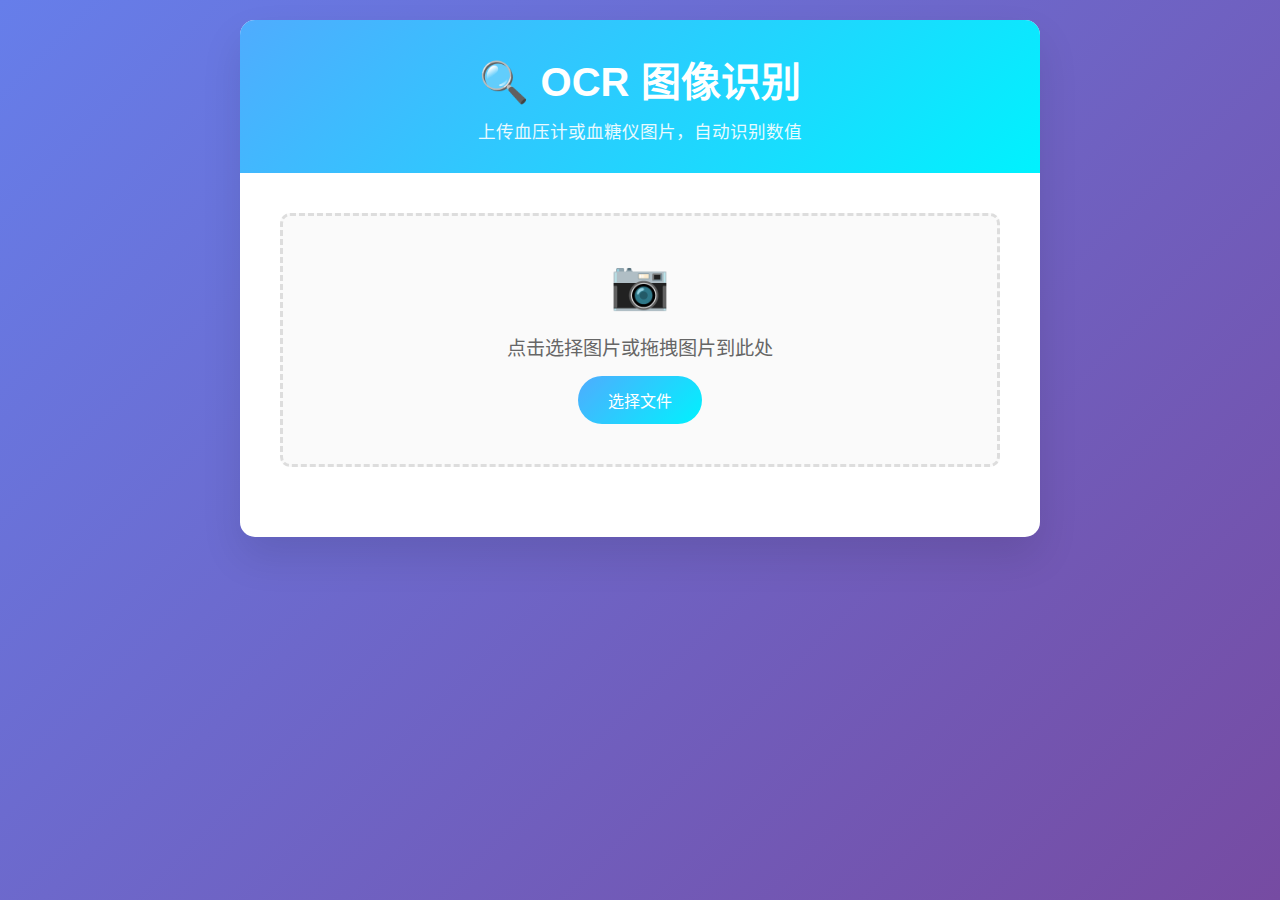
<file: test/test-openai.html>
<!DOCTYPE html>
<html lang="zh-CN">
<head>
    <meta charset="UTF-8">
    <meta name="viewport" content="width=device-width, initial-scale=1.0">
    <title>OCR 图像识别测试</title>
    <style>
        * {
            margin: 0;
            padding: 0;
            box-sizing: border-box;
        }

        body {
            font-family: 'Segoe UI', Tahoma, Geneva, Verdana, sans-serif;
            background: linear-gradient(135deg, #667eea 0%, #764ba2 100%);
            min-height: 100vh;
            padding: 20px;
        }

        .container {
            max-width: 800px;
            margin: 0 auto;
            background: white;
            border-radius: 15px;
            box-shadow: 0 20px 40px rgba(0, 0, 0, 0.1);
            overflow: hidden;
        }

        .header {
            background: linear-gradient(135deg, #4facfe 0%, #00f2fe 100%);
            color: white;
            padding: 30px;
            text-align: center;
        }

        .header h1 {
            font-size: 2.5em;
            margin-bottom: 10px;
        }

        .header p {
            font-size: 1.1em;
            opacity: 0.9;
        }

        .content {
            padding: 40px;
        }

        .upload-section {
            margin-bottom: 30px;
        }

        .upload-area {
            border: 3px dashed #ddd;
            border-radius: 10px;
            padding: 40px;
            text-align: center;
            transition: all 0.3s ease;
            cursor: pointer;
            background: #fafafa;
        }

        .upload-area:hover {
            border-color: #4facfe;
            background: #f0f8ff;
        }

        .upload-area.dragover {
            border-color: #4facfe;
            background: #e6f3ff;
            transform: scale(1.02);
        }

        .upload-icon {
            font-size: 3em;
            color: #ddd;
            margin-bottom: 20px;
        }

        .upload-text {
            font-size: 1.2em;
            color: #666;
            margin-bottom: 15px;
        }

        .file-input {
            display: none;
        }

        .upload-btn {
            background: linear-gradient(135deg, #4facfe 0%, #00f2fe 100%);
            color: white;
            border: none;
            padding: 12px 30px;
            border-radius: 25px;
            font-size: 1em;
            cursor: pointer;
            transition: all 0.3s ease;
        }

        .upload-btn:hover {
            transform: translateY(-2px);
            box-shadow: 0 5px 15px rgba(79, 172, 254, 0.4);
        }

        .preview-section {
            margin: 30px 0;
            display: none;
        }

        .preview-image {
            max-width: 100%;
            max-height: 400px;
            border-radius: 10px;
            box-shadow: 0 10px 30px rgba(0, 0, 0, 0.1);
            display: block;
            margin: 0 auto;
        }

        .analyze-btn {
            background: linear-gradient(135deg, #fa709a 0%, #fee140 100%);
            color: white;
            border: none;
            padding: 15px 40px;
            border-radius: 25px;
            font-size: 1.1em;
            cursor: pointer;
            margin: 20px auto;
            display: block;
            transition: all 0.3s ease;
        }

        .analyze-btn:hover {
            transform: translateY(-2px);
            box-shadow: 0 5px 15px rgba(250, 112, 154, 0.4);
        }

        .analyze-btn:disabled {
            background: #ccc;
            cursor: not-allowed;
            transform: none;
            box-shadow: none;
        }

        .results-section {
            margin-top: 30px;
            display: none;
        }

        .results-card {
            background: #f8f9fa;
            border-radius: 10px;
            padding: 25px;
            border-left: 5px solid #4facfe;
        }

        .results-title {
            font-size: 1.3em;
            color: #333;
            margin-bottom: 15px;
            display: flex;
            align-items: center;
        }

        .results-content {
            font-family: 'Courier New', monospace;
            background: white;
            padding: 20px;
            border-radius: 8px;
            border: 1px solid #e9ecef;
            white-space: pre-wrap;
            word-wrap: break-word;
        }

        .error {
            color: #dc3545;
            background: #f8d7da;
            border-color: #dc3545;
        }

        .success {
            color: #155724;
            background: #d4edda;
            border-color: #28a745;
        }

        .loading {
            display: none;
            text-align: center;
            margin: 20px 0;
        }

        .spinner {
            border: 4px solid #f3f3f3;
            border-top: 4px solid #4facfe;
            border-radius: 50%;
            width: 40px;
            height: 40px;
            animation: spin 1s linear infinite;
            margin: 0 auto 15px;
        }

        @keyframes spin {
            0% {
                transform: rotate(0deg);
            }
            100% {
                transform: rotate(360deg);
            }
        }

        .file-info {
            background: #e9ecef;
            padding: 15px;
            border-radius: 8px;
            margin: 15px 0;
            font-size: 0.9em;
            color: #666;
        }

        .clear-btn {
            background: #6c757d;
            color: white;
            border: none;
            padding: 8px 20px;
            border-radius: 20px;
            font-size: 0.9em;
            cursor: pointer;
            margin-left: 10px;
            transition: all 0.3s ease;
        }

        .clear-btn:hover {
            background: #5a6268;
        }
    </style>
</head>
<body>
<div class="container">
    <div class="header">
        <h1>🔍 OCR 图像识别</h1>
        <p>上传血压计或血糖仪图片，自动识别数值</p>
    </div>

    <div class="content">
        <!-- 上传区域 -->
        <div class="upload-section">
            <div class="upload-area" id="uploadArea">
                <div class="upload-icon">📷</div>
                <div class="upload-text">点击选择图片或拖拽图片到此处</div>
                <button class="upload-btn" onclick="document.getElementById('fileInput').click()">
                    选择文件
                </button>
                <input type="file" id="fileInput" class="file-input" accept="image/*">
            </div>
        </div>

        <!-- 文件信息 -->
        <div class="file-info" id="fileInfo" style="display: none;"></div>

        <!-- 图片预览 -->
        <div class="preview-section" id="previewSection">
            <img id="previewImage" class="preview-image" alt="预览图片">
            <button class="analyze-btn" id="analyzeBtn" onclick="analyzeImage()">
                🔍 开始识别
            </button>
            <button class="clear-btn" onclick="clearAll()">清除</button>
        </div>

        <!-- 加载状态 -->
        <div class="loading" id="loading">
            <div class="spinner"></div>
            <p>正在分析图片，请稍候...</p>
        </div>

        <!-- 结果显示 -->
        <div class="results-section" id="resultsSection">
            <div class="results-card" id="resultsCard">
                <div class="results-title">
                    <span id="resultsIcon">✅</span>
                    <span style="margin-left: 10px;">识别结果</span>
                </div>
                <div class="results-content" id="resultsContent"></div>
            </div>
        </div>
    </div>
</div>

<script>
    let selectedFile = null;

    // 文件输入处理
    document.getElementById('fileInput').addEventListener('change', handleFileSelect);

    // 拖拽上传
    const uploadArea = document.getElementById('uploadArea');

    uploadArea.addEventListener('dragover', (e) => {
        e.preventDefault();
        uploadArea.classList.add('dragover');
    });

    uploadArea.addEventListener('dragleave', () => {
        uploadArea.classList.remove('dragover');
    });

    uploadArea.addEventListener('drop', (e) => {
        e.preventDefault();
        uploadArea.classList.remove('dragover');
        const files = e.dataTransfer.files;
        if (files.length > 0) {
            handleFile(files[0]);
        }
    });

    function handleFileSelect(event) {
        const file = event.target.files[0];
        if (file) {
            handleFile(file);
        }
    }

    function handleFile(file) {
        if (!file.type.startsWith('image/')) {
            alert('请选择图片文件！');
            return;
        }

        selectedFile = file;

        // 显示文件信息
        const fileInfo = document.getElementById('fileInfo');
        fileInfo.style.display = 'block';
        fileInfo.innerHTML = `
                <strong>文件名:</strong> ${file.name}<br>
                <strong>大小:</strong> ${(file.size / 1024 / 1024).toFixed(2)} MB<br>
                <strong>类型:</strong> ${file.type}
            `;

        // 预览图片
        const reader = new FileReader();
        reader.onload = function (e) {
            const previewImage = document.getElementById('previewImage');
            previewImage.src = e.target.result;
            document.getElementById('previewSection').style.display = 'block';
        };
        reader.readAsDataURL(file);

        // 隐藏结果
        document.getElementById('resultsSection').style.display = 'none';
    }

    async function analyzeImage() {
        if (!selectedFile) {
            alert('请先选择图片！');
            return;
        }

        const analyzeBtn = document.getElementById('analyzeBtn');
        const loading = document.getElementById('loading');
        const resultsSection = document.getElementById('resultsSection');

        // 显示加载状态
        analyzeBtn.disabled = true;
        analyzeBtn.textContent = '分析中...';
        loading.style.display = 'block';
        resultsSection.style.display = 'none';

        try {
            const formData = new FormData();
            formData.append('file', selectedFile);

            const response = await fetch('http://127.0.0.1:5000/upload', {
                method: 'POST',
                body: formData
            });

            const result = await response.json();
            displayResults(result, response.ok);

        } catch (error) {
            displayResults({
                error: `网络错误: ${error.message}`
            }, false);
        } finally {
            // 恢复按钮状态
            analyzeBtn.disabled = false;
            analyzeBtn.textContent = '🔍 开始识别';
            loading.style.display = 'none';
        }
    }

    function displayResults(data, isSuccess) {
        const resultsSection = document.getElementById('resultsSection');
        const resultsCard = document.getElementById('resultsCard');
        const resultsIcon = document.getElementById('resultsIcon');
        const resultsContent = document.getElementById('resultsContent');

        // 设置样式
        if (isSuccess && !data.error) {
            resultsCard.className = 'results-card success';
            resultsIcon.textContent = '✅';
        } else {
            resultsCard.className = 'results-card error';
            resultsIcon.textContent = '❌';
        }

        // 直接显示原始结果
        resultsContent.textContent = JSON.stringify(data, null, 2);
        resultsSection.style.display = 'block';
    }

    function clearAll() {
        selectedFile = null;
        document.getElementById('fileInput').value = '';
        document.getElementById('fileInfo').style.display = 'none';
        document.getElementById('previewSection').style.display = 'none';
        document.getElementById('resultsSection').style.display = 'none';
        document.getElementById('loading').style.display = 'none';
    }
</script>
</body>
</html>
</file>
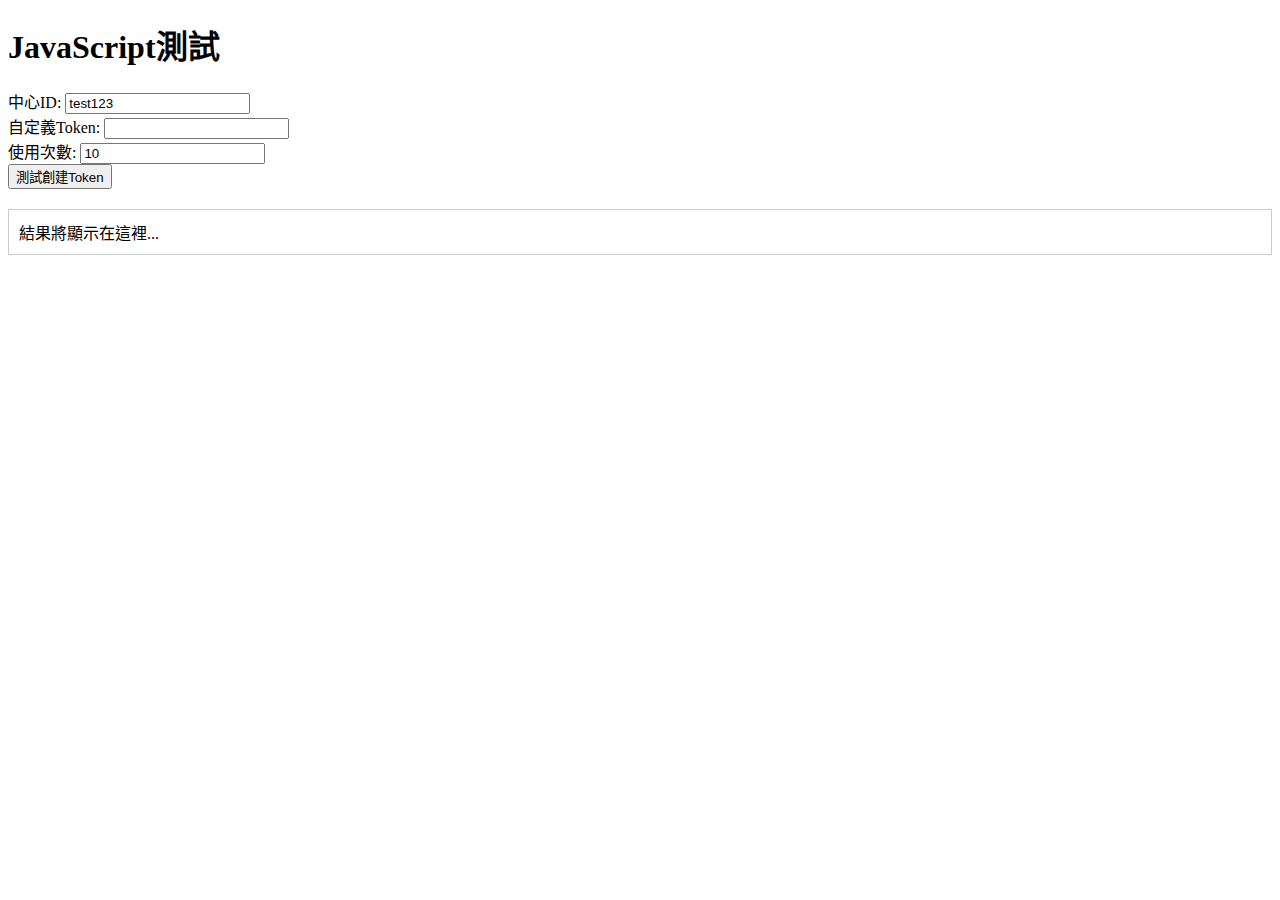
<file: test/test.html>
<!DOCTYPE html>
<html lang="zh-TW">
<head>
    <meta charset="UTF-8">
    <meta name="viewport" content="width=device-width, initial-scale=1.0">
    <title>JavaScript測試頁面</title>
</head>
<body>
    <h1>JavaScript測試</h1>
    
    <div>
        <label for="testCenterId">中心ID:</label>
        <input type="text" id="testCenterId" value="test123">
    </div>
    
    <div>
        <label for="testToken">自定義Token:</label>
        <input type="text" id="testToken" value="">
    </div>
    
    <div>
        <label for="testUseTimes">使用次數:</label>
        <input type="number" id="testUseTimes" value="10">
    </div>
    
    <button id="testCreateBtn">測試創建Token</button>
    
    <div id="testResult" style="margin-top: 20px; padding: 10px; border: 1px solid #ccc;">
        結果將顯示在這裡...
    </div>

    <script>
        console.log('測試頁面JavaScript開始執行...');
        
        document.addEventListener('DOMContentLoaded', () => {
            console.log('DOM加載完成');
            
            const testCreateBtn = document.getElementById('testCreateBtn');
            const testCenterId = document.getElementById('testCenterId');
            const testToken = document.getElementById('testToken');
            const testUseTimes = document.getElementById('testUseTimes');
            const testResult = document.getElementById('testResult');
            
            console.log('測試元素:', {
                testCreateBtn,
                testCenterId,
                testToken,
                testUseTimes,
                testResult
            });
            
            if (testCreateBtn) {
                testCreateBtn.addEventListener('click', async () => {
                    console.log('測試按鈕被點擊');
                    testResult.innerHTML = '正在測試...';
                    
                    const tokenData = {
                        center_id: testCenterId.value.trim(),
                        use_times: parseInt(testUseTimes.value) || 10
                    };
                    
                    if (testToken.value.trim()) {
                        tokenData.token = testToken.value.trim();
                    }
                    
                    console.log('測試數據:', tokenData);
                    
                    try {
                        const response = await fetch('/upload/add_token', {
                            method: 'POST',
                            headers: {
                                'Content-Type': 'application/json',
                            },
                            body: JSON.stringify(tokenData)
                        });
                        
                        const data = await response.json();
                        console.log('響應:', data);
                        
                        testResult.innerHTML = `
                            <h3>響應結果:</h3>
                            <pre>${JSON.stringify(data, null, 2)}</pre>
                        `;
                        
                    } catch (error) {
                        console.error('錯誤:', error);
                        testResult.innerHTML = `<p style="color: red;">錯誤: ${error.message}</p>`;
                    }
                });
            } else {
                console.error('測試按鈕未找到');
            }
        });
    </script>
</body>
</html>
</file>
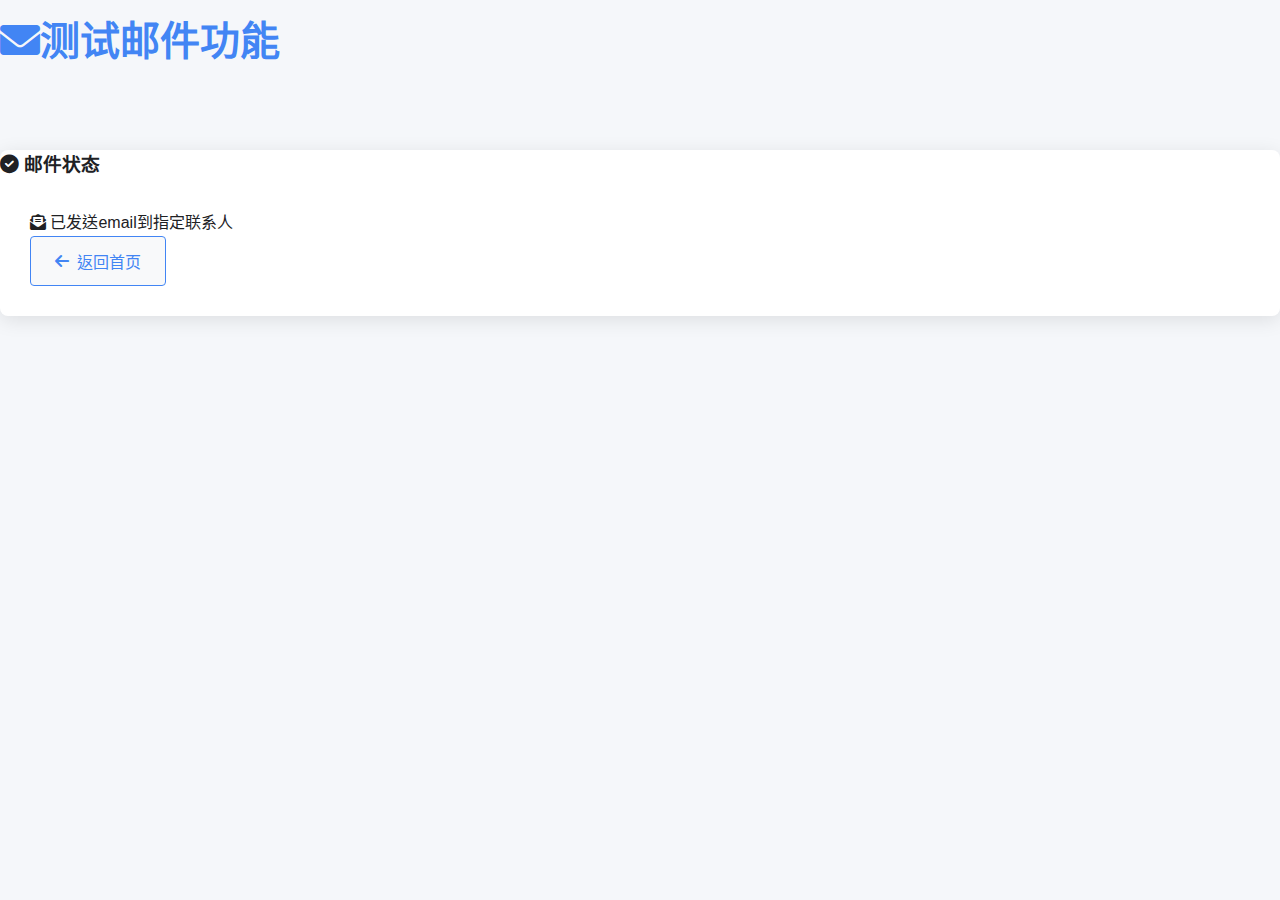
<file: app/static/test-email.html>
<!DOCTYPE html>
<html lang="zh-TW">
<head>
    <meta charset="UTF-8">
    <meta name="viewport" content="width=device-width, initial-scale=1.0">
    <title>测试邮件功能</title>
    <!-- 添加 favicon -->
    <link rel="icon" type="image/png" href="/static/2dqy_logo.png">
    <link rel="shortcut icon" type="image/png" href="/static/2dqy_logo.png">
    <link rel="stylesheet" href="/static/css/style.css">
    <!-- 添加FontAwesome图标库 -->
    <link rel="stylesheet" href="https://cdnjs.cloudflare.com/ajax/libs/font-awesome/6.0.0-beta3/css/all.min.css">
</head>
<body>
<div class="dashboard-container">
    <main class="main-content" style="margin-left: 0; width: 100%;">
        <header class="content-header">
            <div class="header-content" style="display: flex; align-items: center;">
                <h1 class="fas fa-envelope page-title" style="margin-right: 10px;">测试邮件功能</h1>
            </div>
        </header>

        <div class="content-grid">
            <div class="tab-content active">
                <div class="dashboard-grid">
                    <div class="grid-item">
                        <div class="card">
                            <div class="card-header">
                                <h3><i class="fas fa-check-circle"></i> 邮件状态</h3>
                            </div>
                            <div class="card-body">
                                <div class="alert success">
                                    <i class="fas fa-envelope-open-text"></i>
                                    <span>已发送email到指定联系人</span>
                                </div>
                                <div class="button-group">
                                    <button id="backBtn" class="btn secondary-btn" onclick="window.location.href='/'">
                                        <i class="fas fa-arrow-left"></i> 返回首页
                                    </button>
                                </div>
                            </div>
                        </div>
                    </div>
                </div>
            </div>
        </div>
    </main>
</div>
</body>
</html>
</file>
<file: static/css/style.css>
/* 全局样式 */
:root {
    --primary-color: #4285f4;
    --primary-dark: #3367d6;
    --secondary-color: #34a853;
    --accent-color: #ea4335;
    --light-color: #f8f9fa;
    --dark-color: #202124;
    --gray-color: #5f6368;
    --light-gray: #dadce0;
    --shadow-color: rgba(0, 0, 0, 0.1);
    --card-radius: 8px;
    --transition-time: 0.3s;
}

* {
    margin: 0;
    padding: 0;
    box-sizing: border-box;
}

body {
    font-family: 'Segoe UI', Tahoma, Geneva, Verdana, sans-serif;
    line-height: 1.6;
    color: var(--dark-color);
    background-color: #f5f7fa;
    min-height: 100vh;
    display: flex;
    flex-direction: column;
}

.container {
    max-width: 1200px;
    margin: 0 auto;
    padding: 20px;
    width: 100%;
    flex: 1;
    display: flex;
    flex-direction: column;
}

/* 头部样式 */
header {
    text-align: center;
    margin-bottom: 30px;
    padding: 20px 0;
}

header h1 {
    color: var(--primary-color);
    font-size: 2.5rem;
    margin-bottom: 10px;
}

header p {
    color: var(--gray-color);
    font-size: 1.1rem;
}

/* 主体内容样式 */
main {
    flex: 1;
    display: flex;
    flex-direction: column;
    gap: 30px;
}

.card {
    background: white;
    border-radius: var(--card-radius);
    box-shadow: 0 4px 20px var(--shadow-color);
    overflow: hidden;
}

.card-body {
    padding: 30px;
}

.card h2 {
    color: var(--primary-color);
    margin-bottom: 25px;
    font-size: 1.8rem;
    display: flex;
    align-items: center;
    gap: 10px;
}

/* 上传区域样式 */
.upload-container {
    border: 2px dashed var(--light-gray);
    border-radius: var(--card-radius);
    padding: 40px 20px;
    text-align: center;
    margin-bottom: 25px;
    cursor: pointer;
    transition: all var(--transition-time);
    position: relative;
    min-height: 200px;
    display: flex;
    align-items: center;
    justify-content: center;
}

.upload-container:hover {
    border-color: var(--primary-color);
    background-color: rgba(66, 133, 244, 0.03);
}

.upload-content {
    width: 100%;
}

.upload-icon {
    font-size: 3rem;
    color: var(--primary-color);
    margin-bottom: 15px;
}

.upload-hint {
    font-size: 0.9rem;
    color: var(--gray-color);
    margin-top: 5px;
}

.image-preview {
    width: 100%;
    height: 100%;
    position: relative;
    display: flex;
    justify-content: center;
    align-items: center;
}

.image-preview img {
    max-width: 100%;
    max-height: 300px;
    border-radius: 4px;
    object-fit: contain;
}

.remove-btn {
    position: absolute;
    top: 10px;
    right: 10px;
    background: var(--accent-color);
    color: white;
    border: none;
    width: 30px;
    height: 30px;
    border-radius: 50%;
    display: flex;
    justify-content: center;
    align-items: center;
    cursor: pointer;
    transition: all var(--transition-time);
}

.remove-btn:hover {
    background-color: #d93025;
    transform: scale(1.1);
}

.form-group {
    margin-bottom: 25px;
}

.form-group label {
    display: block;
    margin-bottom: 8px;
    font-weight: 500;
    color: var(--gray-color);
}

.form-group input {
    width: 100%;
    padding: 12px 15px;
    border: 1px solid var(--light-gray);
    border-radius: 4px;
    font-size: 1rem;
    transition: all var(--transition-time);
}

.form-group input:focus {
    outline: none;
    border-color: var(--primary-color);
    box-shadow: 0 0 0 2px rgba(66, 133, 244, 0.2);
}

/* 按钮样式 */
.btn {
    padding: 12px 24px;
    border: none;
    border-radius: 4px;
    font-size: 1rem;
    font-weight: 500;
    cursor: pointer;
    transition: all var(--transition-time);
    display: inline-flex;
    align-items: center;
    justify-content: center;
    gap: 8px;
}

.primary-btn {
    background-color: var(--primary-color);
    color: white;
}

.primary-btn:hover {
    background-color: var(--primary-dark);
    transform: translateY(-2px);
    box-shadow: 0 4px 10px rgba(0, 0, 0, 0.15);
}

.primary-btn:disabled {
    background-color: var(--light-gray);
    color: var(--gray-color);
    cursor: not-allowed;
    transform: none;
    box-shadow: none;
}

.secondary-btn {
    background-color: var(--light-color);
    color: var(--primary-color);
    border: 1px solid var(--primary-color);
}

.secondary-btn:hover {
    background-color: rgba(66, 133, 244, 0.1);
}

/* 结果区域样式 */
.result-grid {
    display: grid;
    grid-template-columns: repeat(auto-fit, minmax(200px, 1fr));
    gap: 20px;
    margin-bottom: 30px;
}

.result-item {
    padding: 15px;
    background-color: var(--light-color);
    border-radius: var(--card-radius);
    box-shadow: 0 2px 8px var(--shadow-color);
}

.result-item h3 {
    color: var(--gray-color);
    font-size: 1rem;
    margin-bottom: 8px;
    display: flex;
    align-items: center;
    gap: 5px;
}

.result-item p, .result-item div {
    font-size: 1.1rem;
    font-weight: 500;
    color: var(--dark-color);
}

.analysis-box {
    background-color: #f0f7ff;
    border-left: 4px solid var(--primary-color);
    padding: 20px;
    margin-bottom: 30px;
    border-radius: 0 var(--card-radius) var(--card-radius) 0;
}

.analysis-box h3 {
    color: var(--primary-color);
    margin-bottom: 10px;
    display: flex;
    align-items: center;
    gap: 5px;
}

.confidence {
    display: flex;
    align-items: center;
    gap: 10px;
    margin-top: 15px;
}

.progress-bar {
    flex: 1;
    height: 10px;
    background-color: var(--light-gray);
    border-radius: 5px;
    overflow: hidden;
}

.progress {
    height: 100%;
    background-color: var(--secondary-color);
    width: 0;
    transition: width 1s ease-in-out;
}

/* 加载动画 */
.loader {
    display: flex;
    flex-direction: column;
    align-items: center;
    justify-content: center;
    padding: 40px 20px;
}

.spinner {
    width: 50px;
    height: 50px;
    border: 5px solid var(--light-gray);
    border-top: 5px solid var(--primary-color);
    border-radius: 50%;
    animation: spin 1s linear infinite;
    margin-bottom: 20px;
}

@keyframes spin {
    0% { transform: rotate(0deg); }
    100% { transform: rotate(360deg); }
}

/* 原始数据区域 */
.raw-data {
    margin-bottom: 30px;
}

.raw-data details {
    border: 1px solid var(--light-gray);
    border-radius: var(--card-radius);
    overflow: hidden;
}

.raw-data summary {
    padding: 15px;
    background-color: var(--light-color);
    cursor: pointer;
    font-weight: 500;
    display: flex;
    align-items: center;
    gap: 5px;
}

.raw-data summary:hover {
    background-color: #eef1f5;
}

.raw-data pre {
    padding: 20px;
    background-color: var(--dark-color);
    color: white;
    overflow-x: auto;
    font-family: monospace;
    border-radius: 0 0 var(--card-radius) var(--card-radius);
    max-height: 300px;
}

/* 页脚样式 */
footer {
    text-align: center;
    padding: 20px 0;
    color: var(--gray-color);
    font-size: 0.9rem;
    margin-top: 30px;
}

/* 响应式设计 */
@media (max-width: 768px) {
    .card-body {
        padding: 20px;
    }
    
    header h1 {
        font-size: 2rem;
    }
    
    .result-grid {
        grid-template-columns: 1fr;
    }
    
    .btn {
        width: 100%;
    }
}

/* 拖拽状态样式 */
.dragover {
    border-color: var(--primary-color);
    background-color: rgba(66, 133, 244, 0.08);
    transform: scale(1.01);
}

.json-display {
    background-color: #f8f9fa;
    padding: 15px;
    border-radius: 5px;
    font-family: monospace;
    white-space: pre-wrap;
    word-wrap: break-word;
    margin-bottom: 20px;
    max-height: 500px;
    overflow-y: auto;
    border: 1px solid #dee2e6;
}
</file>
